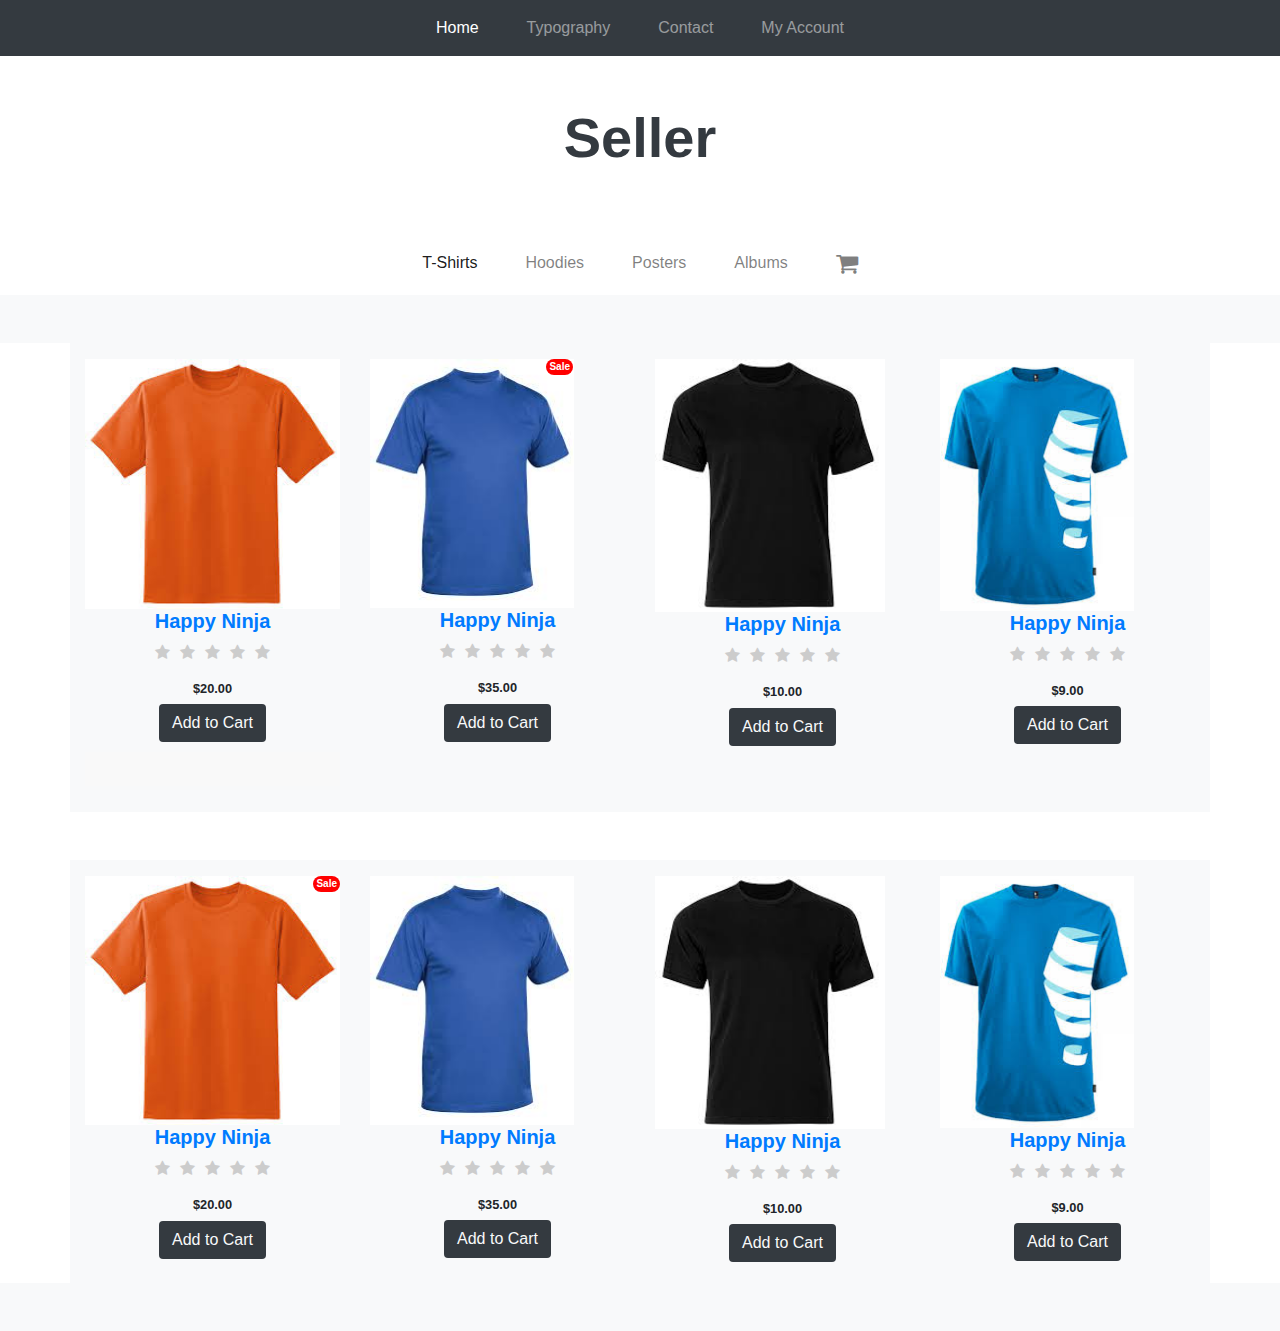
<file: index.html>
<!DOCTYPE html>
<html lang="en">
    <head>
        <meta charset="UTF-8">
        <title>Terminal</title>
    
        <meta name="viewport" content="width=device-width, initial-scale=1.0">
    
        <!-- Bootstrap css-->
        <link rel="stylesheet" href="./dist/css/bootstrap.min.css">
    
        <!-- jQuery library -->
        <script src="https://ajax.googleapis.com/ajax/libs/jquery/3.5.1/jquery.min.js"></script>
    
        <!-- Popper JS -->
        <script src="https://cdnjs.cloudflare.com/ajax/libs/popper.js/1.16.0/umd/popper.min.js"></script>
    
        <!-- JQuery -->
        <script src="./dist/js/bootstrap.min.js"></script>
    
        <!-- CSS File -->
        <link rel="stylesheet" href="style.css">
    
        <!-- Font Awesome -->
        <link rel="stylesheet" href="https://cdnjs.cloudflare.com/ajax/libs/font-awesome/4.7.0/css/font-awesome.min.css">
    
        <!-- Fonts -->
        <link href="https://fonts.googleapis.com/css2?family=Open+Sans:wght@300&display=swap" rel="stylesheet">
        
        <script src="jquery-3.5.1.min.js"></script>
        <script src="jqu.js"></script>
    
    </head>
<body class="bg-light">
<div>
        <nav class="navbar navbar-expand-sm bg-dark navbar-dark justify-content-center">
            <ul class="navbar-nav">
              <li class="nav-item active px-3">
                <a class="nav-link" href="#">Home</a>
              </li>
              <li class="nav-item px-3">
                <a class="nav-link" href="#">Typography</a>
              </li>
              <li class="nav-item px-3">
                <a class="nav-link" href="#">Contact</a>
              </li>
              <li class="nav-item px-3">
                <a class="nav-link" href="admin.html">My Account</a>
              </li>
            
            </ul>
          </nav>
        </div>
          <div class="display-4 font-weight-bold text-center text-dark bg-white p-5">
              <p>Seller</p>
          </div>
          <div class="bg-white">
            <nav class="navbar navbar-expand-sm bg-white navbar-light justify-content-center">
                <ul class="navbar-nav">
                  <li class="nav-item active px-3">
                    <a class="nav-link" href="#">T-Shirts</a>
                  </li>
                  <li class="nav-item px-3">
                    <a class="nav-link" href="#">Hoodies</a>
                  </li>
                  <li class="nav-item px-3">
                    <a class="nav-link" href="#">Posters</a>
                  </li>
                  <li class="nav-item px-3">
                    <a class="nav-link" href="#">Albums</a>
                  </li>
                  <li class="nav-item px-3">
                    <a class="nav-link" href="#"><i class="fa fa-shopping-cart" style="font-size:24px"></i></a>
                  </li>
                </ul>
              </nav>
              
          </div>
<div class="container-fluid bg-white">
          <div class="container my-5 py-3 bg-light">
           
            <div class="row">
                    <div class="col-md-3 col-6">
                        <a href="#">
                            <img src="./images/1.jpg" width="100%">
                            <h4 class="text-center lead font-weight-bold">Happy Ninja</h4>
                          </a>
                          <!-- ratingm -->

                          <section class='rating-widget'>
  
                            <!-- Rating Stars Box -->
                            <div class='rating-stars text-center'>
                              <ul id='stars'>
                                <li class='star' title='Poor' data-value='1'>
                                  <i class='fa fa-star fa-fw'></i>
                                </li>
                                <li class='star' title='Fair' data-value='2'>
                                  <i class='fa fa-star fa-fw'></i>
                                </li>
                                <li class='star' title='Good' data-value='3'>
                                  <i class='fa fa-star fa-fw'></i>
                                </li>
                                <li class='star' title='Excellent' data-value='4'>
                                  <i class='fa fa-star fa-fw'></i>
                                </li>
                                <li class='star' title='WOW!!!' data-value='5'>
                                  <i class='fa fa-star fa-fw'></i>
                                </li>
                              </ul>
                            </div>
                            
                            
                            
                            
                          </section>
                          
  
 <!-- ratingm -->

                            <h5 class="text-center lead font-weight-bold small">$20.00<h5>
                                <button class="btn bg-dark d-block m-auto text-light">Add to Cart</button>
                                <div class='success-box'>
                                  <!-- <img alt='tick image' width='32' src='[data-uri]'/> -->
                                  <div class='text-message'></div>
                                
                                </div>
                                

                        
                    </div>                
                        <div class="col-md-3 col-6">
                        <a href="#">
                          <span class="badge badge-secondary sale">Sale</span>
                            <img src="./images/2.jpg" width="80%">
                            <h4 class="text-center lead font-weight-bold">Happy Ninja</h4>
                        </a>

                                      <!-- ratingm -->

                                      <section class='rating-widget'>
  
                                        <!-- Rating Stars Box -->
                                        <div class='rating-stars text-center'>
                                          <ul id='stars'>
                                            <li class='star' title='Poor' data-value='1'>
                                              <i class='fa fa-star fa-fw'></i>
                                            </li>
                                            <li class='star' title='Fair' data-value='2'>
                                              <i class='fa fa-star fa-fw'></i>
                                            </li>
                                            <li class='star' title='Good' data-value='3'>
                                              <i class='fa fa-star fa-fw'></i>
                                            </li>
                                            <li class='star' title='Excellent' data-value='4'>
                                              <i class='fa fa-star fa-fw'></i>
                                            </li>
                                            <li class='star' title='WOW!!!' data-value='5'>
                                              <i class='fa fa-star fa-fw'></i>
                                            </li>
                                          </ul>
                                        </div>
                                        
                                        
                                        
                                        
                                      </section>
                                      
              
             <!-- ratingm -->
            
                            <h5 class="text-center lead font-weight-bold small">$35.00</h5>
                                <button class="btn bg-dark d-block m-auto text-light">Add to Cart</button>

                      
                    </div>  
                                      <div class="col-md-3 col-6">
                        <a href="#">
                            <img src="./images/3.jpg" width="90%">
                            <h4 class="text-center lead font-weight-bold">Happy Ninja</h4>
                          </a>
                                      <!-- ratingm -->

                                      <section class='rating-widget'>
  
                                        <!-- Rating Stars Box -->
                                        <div class='rating-stars text-center'>
                                          <ul id='stars'>
                                            <li class='star' title='Poor' data-value='1'>
                                              <i class='fa fa-star fa-fw'></i>
                                            </li>
                                            <li class='star' title='Fair' data-value='2'>
                                              <i class='fa fa-star fa-fw'></i>
                                            </li>
                                            <li class='star' title='Good' data-value='3'>
                                              <i class='fa fa-star fa-fw'></i>
                                            </li>
                                            <li class='star' title='Excellent' data-value='4'>
                                              <i class='fa fa-star fa-fw'></i>
                                            </li>
                                            <li class='star' title='WOW!!!' data-value='5'>
                                              <i class='fa fa-star fa-fw'></i>
                                            </li>
                                          </ul>
                                        </div>
                                        
                                        
                                        
                                        
                                      </section>
                                      
              
             <!-- ratingm -->
            
                            <h5 class="text-center lead font-weight-bold small">$10.00</h5>
                            <button class="btn bg-dark d-block m-auto text-light">Add to Cart</button>
                                      </div>
                       
                    <div class="col-md-3 col-6">
                        <a href="#">
                            <img src="./images/4.jpg" width="76%">
                        
                        <h4 class="text-center lead font-weight-bold">Happy Ninja</h4>
                    
                      </a>  
                                    <!-- ratingm -->

                                    <section class='rating-widget'>
  
                                      <!-- Rating Stars Box -->
                                      <div class='rating-stars text-center'>
                                        <ul id='stars'>
                                          <li class='star' title='Poor' data-value='1'>
                                            <i class='fa fa-star fa-fw'></i>
                                          </li>
                                          <li class='star' title='Fair' data-value='2'>
                                            <i class='fa fa-star fa-fw'></i>
                                          </li>
                                          <li class='star' title='Good' data-value='3'>
                                            <i class='fa fa-star fa-fw'></i>
                                          </li>
                                          <li class='star' title='Excellent' data-value='4'>
                                            <i class='fa fa-star fa-fw'></i>
                                          </li>
                                          <li class='star' title='WOW!!!' data-value='5'>
                                            <i class='fa fa-star fa-fw'></i>
                                          </li>
                                        </ul>
                                      </div>
                                      
                                      
                                      
                                      
                                    </section>
                                    
            
           <!-- ratingm -->
          
                      <h5 class="text-center lead font-weight-bold small">$9.00</h5>
                            <button class="btn bg-dark d-block m-auto text-light">Add to Cart</button>

                        
                    </div>
                </div>
            
            </div>
            <div class="container my-5 py-3 bg-light">
           
                <div class="row">
                        <div class="col-md-3 col-6">
                            <a href="#">
                              <span class="badge badge-secondary sale2">Sale</span>
                                <img src="./images/1.jpg" width="100%">
                                <h4 class="text-center lead font-weight-bold">Happy Ninja</h4>
                              </a>

                                            <!-- ratingm -->

                          <section class='rating-widget'>
  
                            <!-- Rating Stars Box -->
                            <div class='rating-stars text-center'>
                              <ul id='stars'>
                                <li class='star' title='Poor' data-value='1'>
                                  <i class='fa fa-star fa-fw'></i>
                                </li>
                                <li class='star' title='Fair' data-value='2'>
                                  <i class='fa fa-star fa-fw'></i>
                                </li>
                                <li class='star' title='Good' data-value='3'>
                                  <i class='fa fa-star fa-fw'></i>
                                </li>
                                <li class='star' title='Excellent' data-value='4'>
                                  <i class='fa fa-star fa-fw'></i>
                                </li>
                                <li class='star' title='WOW!!!' data-value='5'>
                                  <i class='fa fa-star fa-fw'></i>
                                </li>
                              </ul>
                            </div>
                            
                            
                            
                            
                          </section>
                          
  
 <!-- ratingm -->

                                <h5 class="text-center lead font-weight-bold small">$20.00<h5>
                                    <button class="btn bg-dark d-block m-auto text-light">Add to Cart</button>
    
                            
                        </div>    
                                        <div class="col-md-3 col-6">
                            <a href="#">
                                <img src="./images/2.jpg" width="80%">
                                <h4 class="text-center lead font-weight-bold">Happy Ninja</h4>
                               </a>
                                             <!-- ratingm -->

                          <section class='rating-widget'>
  
                            <!-- Rating Stars Box -->
                            <div class='rating-stars text-center'>
                              <ul id='stars'>
                                <li class='star' title='Poor' data-value='1'>
                                  <i class='fa fa-star fa-fw'></i>
                                </li>
                                <li class='star' title='Fair' data-value='2'>
                                  <i class='fa fa-star fa-fw'></i>
                                </li>
                                <li class='star' title='Good' data-value='3'>
                                  <i class='fa fa-star fa-fw'></i>
                                </li>
                                <li class='star' title='Excellent' data-value='4'>
                                  <i class='fa fa-star fa-fw'></i>
                                </li>
                                <li class='star' title='WOW!!!' data-value='5'>
                                  <i class='fa fa-star fa-fw'></i>
                                </li>
                              </ul>
                            </div>
                            
                            
                            
                            
                          </section>
                          
  
 <!-- ratingm -->

                                <h5 class="text-center lead font-weight-bold small">$35.00</h5>
                                    <button class="btn bg-dark d-block m-auto text-light">Add to Cart</button>
    
                            
                        </div>                    <div class="col-md-3 col-6">
                            <a href="#">
                                <img src="./images/3.jpg" width="90%">
                                <h4 class="text-center lead font-weight-bold">Happy Ninja</h4>
                            </a>
                                          <!-- ratingm -->

                          <section class='rating-widget'>
  
                            <!-- Rating Stars Box -->
                            <div class='rating-stars text-center'>
                              <ul id='stars'>
                                <li class='star' title='Poor' data-value='1'>
                                  <i class='fa fa-star fa-fw'></i>
                                </li>
                                <li class='star' title='Fair' data-value='2'>
                                  <i class='fa fa-star fa-fw'></i>
                                </li>
                                <li class='star' title='Good' data-value='3'>
                                  <i class='fa fa-star fa-fw'></i>
                                </li>
                                <li class='star' title='Excellent' data-value='4'>
                                  <i class='fa fa-star fa-fw'></i>
                                </li>
                                <li class='star' title='WOW!!!' data-value='5'>
                                  <i class='fa fa-star fa-fw'></i>
                                </li>
                              </ul>
                            </div>
                            
                            
                            
                            
                          </section>
                          
  
 <!-- ratingm -->

                                <h5 class="text-center lead font-weight-bold small">$10.00</h5>
                                <button class="btn bg-dark d-block m-auto text-light">Add to Cart</button>
    
                            
                        </div>
                        <div class="col-md-3 col-6">
                            <a href="#">
                                <img src="./images/4.jpg" width="76%">
                                <h4 class="text-center lead font-weight-bold">Happy Ninja</h4>
                                </a>
                                              <!-- ratingm -->

                          <section class='rating-widget'>
  
                            <!-- Rating Stars Box -->
                            <div class='rating-stars text-center'>
                              <ul id='stars'>
                                <li class='star' title='Poor' data-value='1'>
                                  <i class='fa fa-star fa-fw'></i>
                                </li>
                                <li class='star' title='Fair' data-value='2'>
                                  <i class='fa fa-star fa-fw'></i>
                                </li>
                                <li class='star' title='Good' data-value='3'>
                                  <i class='fa fa-star fa-fw'></i>
                                </li>
                                <li class='star' title='Excellent' data-value='4'>
                                  <i class='fa fa-star fa-fw'></i>
                                </li>
                                <li class='star' title='WOW!!!' data-value='5'>
                                  <i class='fa fa-star fa-fw'></i>
                                </li>
                              </ul>
                            </div>
                            
                            
                            
                            
                          </section>
                          
  
 <!-- ratingm -->

                                <h5 class="text-center lead font-weight-bold small">$9.00</h5>
                                <button class="btn bg-dark d-block m-auto text-light">Add to Cart</button>
    
                         
                        </div>
                    </div>
                
                </div>
        </div>  
    
</body>
</html>
</file>
<file: style.css>
* {
    -webkit-box-sizing:border-box;
    -moz-box-sizing:border-box;
    box-sizing:border-box;
  }
  
  *:before, *:after {
  -webkit-box-sizing: border-box;
  -moz-box-sizing: border-box;
  box-sizing: border-box;
  }
  
  /*.clearfix {
    clear:both;
  }*/
  
  .text-center {text-align:center;}
  
  /*a {
    color: tomato;
    text-decoration: none;
  }*/
  
  /*a:hover {
    color: #2196f3;
  }*/
  
  pre {
  display: block;
  padding: 9.5px;
  margin: 0 0 10px;
  font-size: 13px;
  line-height: 1.42857143;
  color: #333;
  word-break: break-all;
  word-wrap: break-word;
  background-color: #F5F5F5;
  border: 1px solid #CCC;
  border-radius: 4px;
  }
  
  /*.header {
    padding:20px 0;
    position:relative;
    margin-bottom:10px;
    
  }
  
  .header:after {
    content:"";
    display:block;
    height:1px;
    background:#eee;
    position:absolute; 
    left:30%; right:30%;
  }
  
  .header h2 {
    font-size:3em;
    font-weight:300;
    margin-bottom:0.2em;
  }
  
  .header p {
    font-size:14px;
  }
  
  
  
  #a-footer {
    margin: 20px 0;
  }
  
  .new-react-version {
    padding: 20px 20px;
    border: 1px solid #eee;
    border-radius: 20px;
    box-shadow: 0 2px 12px 0 rgba(0,0,0,0.1);
    
    text-align: center;
    font-size: 14px;
    line-height: 1.7;
  }
  
  .new-react-version .react-svg-logo {
    text-align: center;
    max-width: 60px;
    margin: 20px auto;
    margin-top: 0;
  }
  
  
  */
  
  
  .success-box {
    margin:10px 0;
    padding:5px 5px;
    
    background:#f9f9f9;
  }
  
  .success-box img {
    margin-right:10px;
    display:inline-block;
    vertical-align:top;
  }
  
  .success-box > div {
    vertical-align:top;
    display:inline-block;
    color:#888;
  }
  
  
  
  /* Rating Star Widgets Style */
  .rating-stars ul {
    list-style-type:none;
    padding:0;
    
    -moz-user-select:none;
    -webkit-user-select:none;
  }
  .rating-stars ul > li.star {
    display:inline-block;
    
  }
  
  /* Idle State of the stars */
  .rating-stars ul > li.star > i.fa {
    font-size:1em; /* Change the size of the stars */
    color:#ccc; /* Color on idle state */
  }
  
  /* Hover state of the stars */
  .rating-stars ul > li.star.hover > i.fa {
    color:#FFCC36;
  }
  
  /* Selected state of the stars */
  .rating-stars ul > li.star.selected > i.fa {
    color:#FF912C;
  }
  

  .sale{
    position: absolute;
    right: 67px;
    top: 0px;
    background: red;
    text-align: center;
    border-radius: 30px 30px 30px 30px;
    color: white;
    padding: 3px;
    font-size: 10px;
  }
  .sale2{
    position: absolute;
    right: 15px;
    top: 0px;
    background: red;
    text-align: center;
    border-radius: 30px 30px 30px 30px;
    color: white;
    padding: 3px;
    font-size: 10px;
  }

  .wrapper {
    display: flex;
    width: 100%;
}

#sidebar {
    width: 250px;
    position: fixed;
    top: 0;
    left: 0;
    height: 100vh;
    z-index: 999;
    background: #7386D5;
    color: #fff;
    transition: all 0.3s;
}

.wrapper li a{
    color: white!important;
    padding: 10px!important; 
}
</file>
